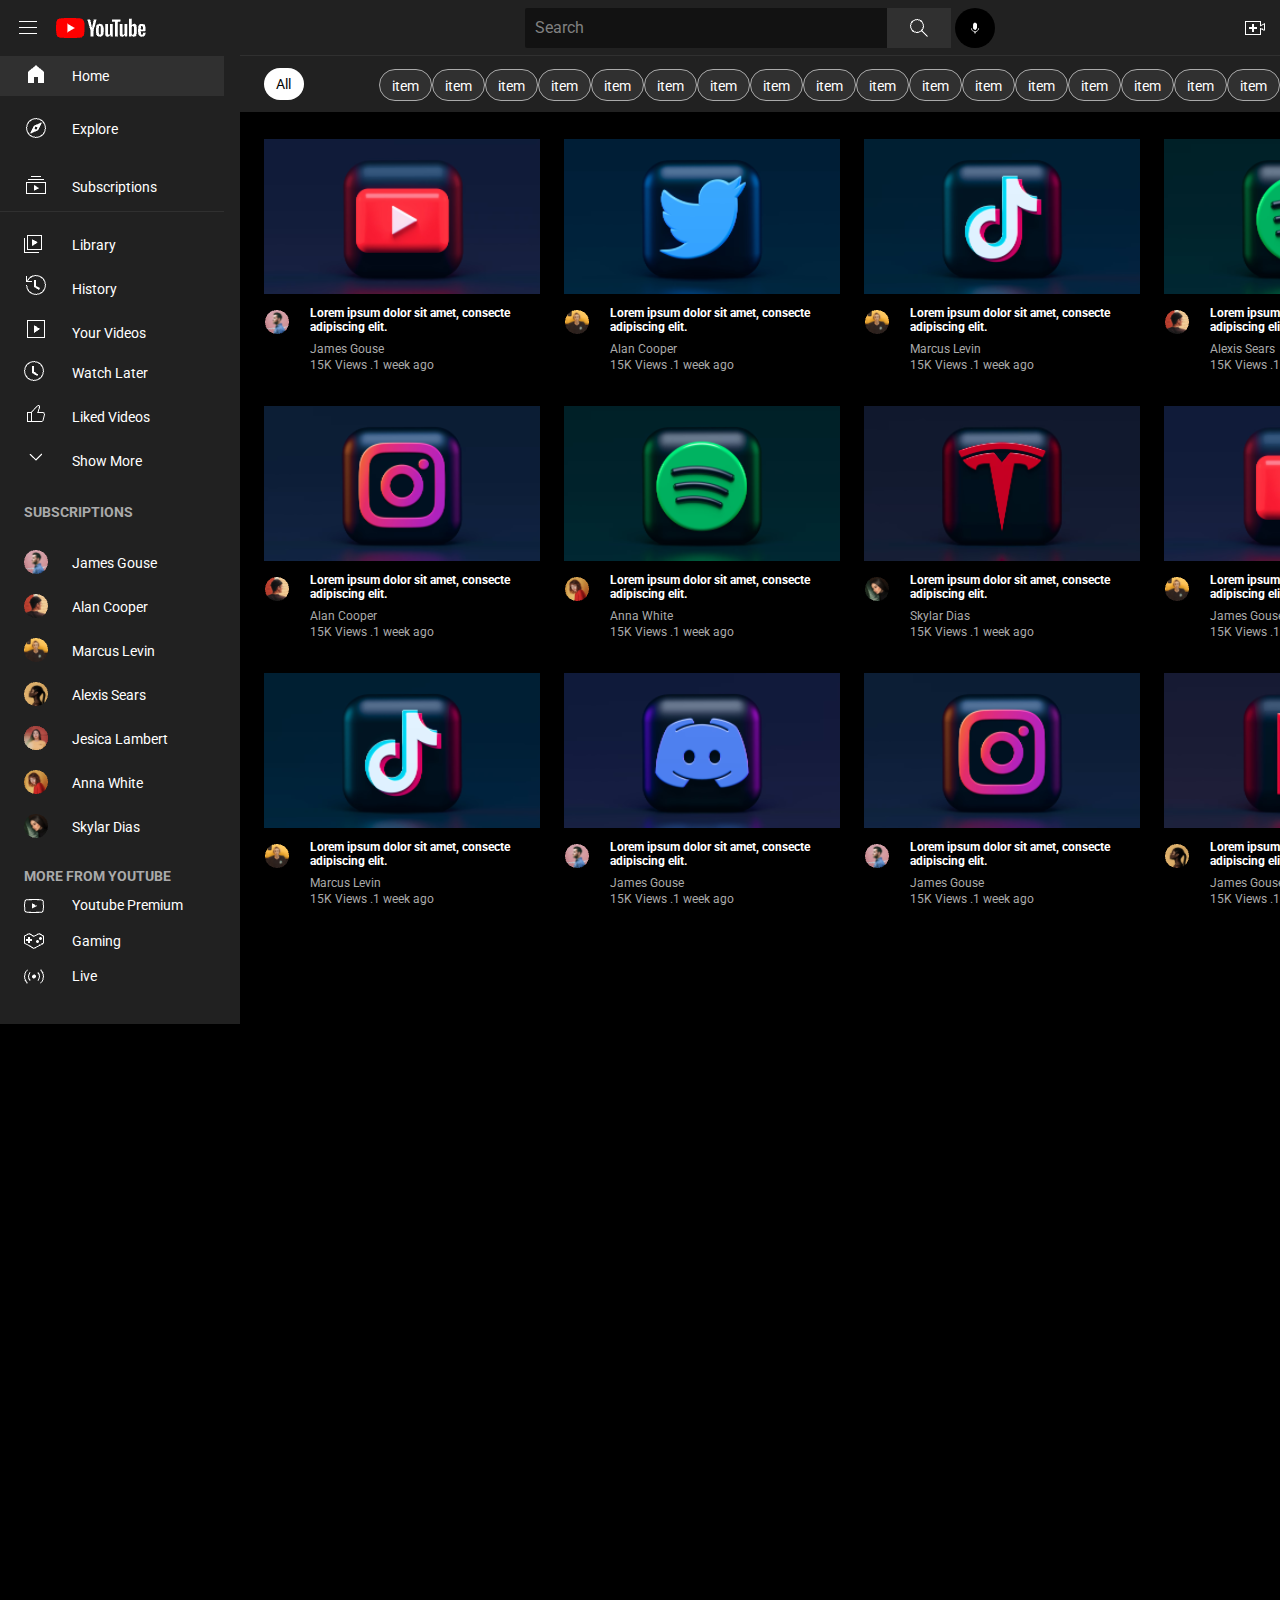
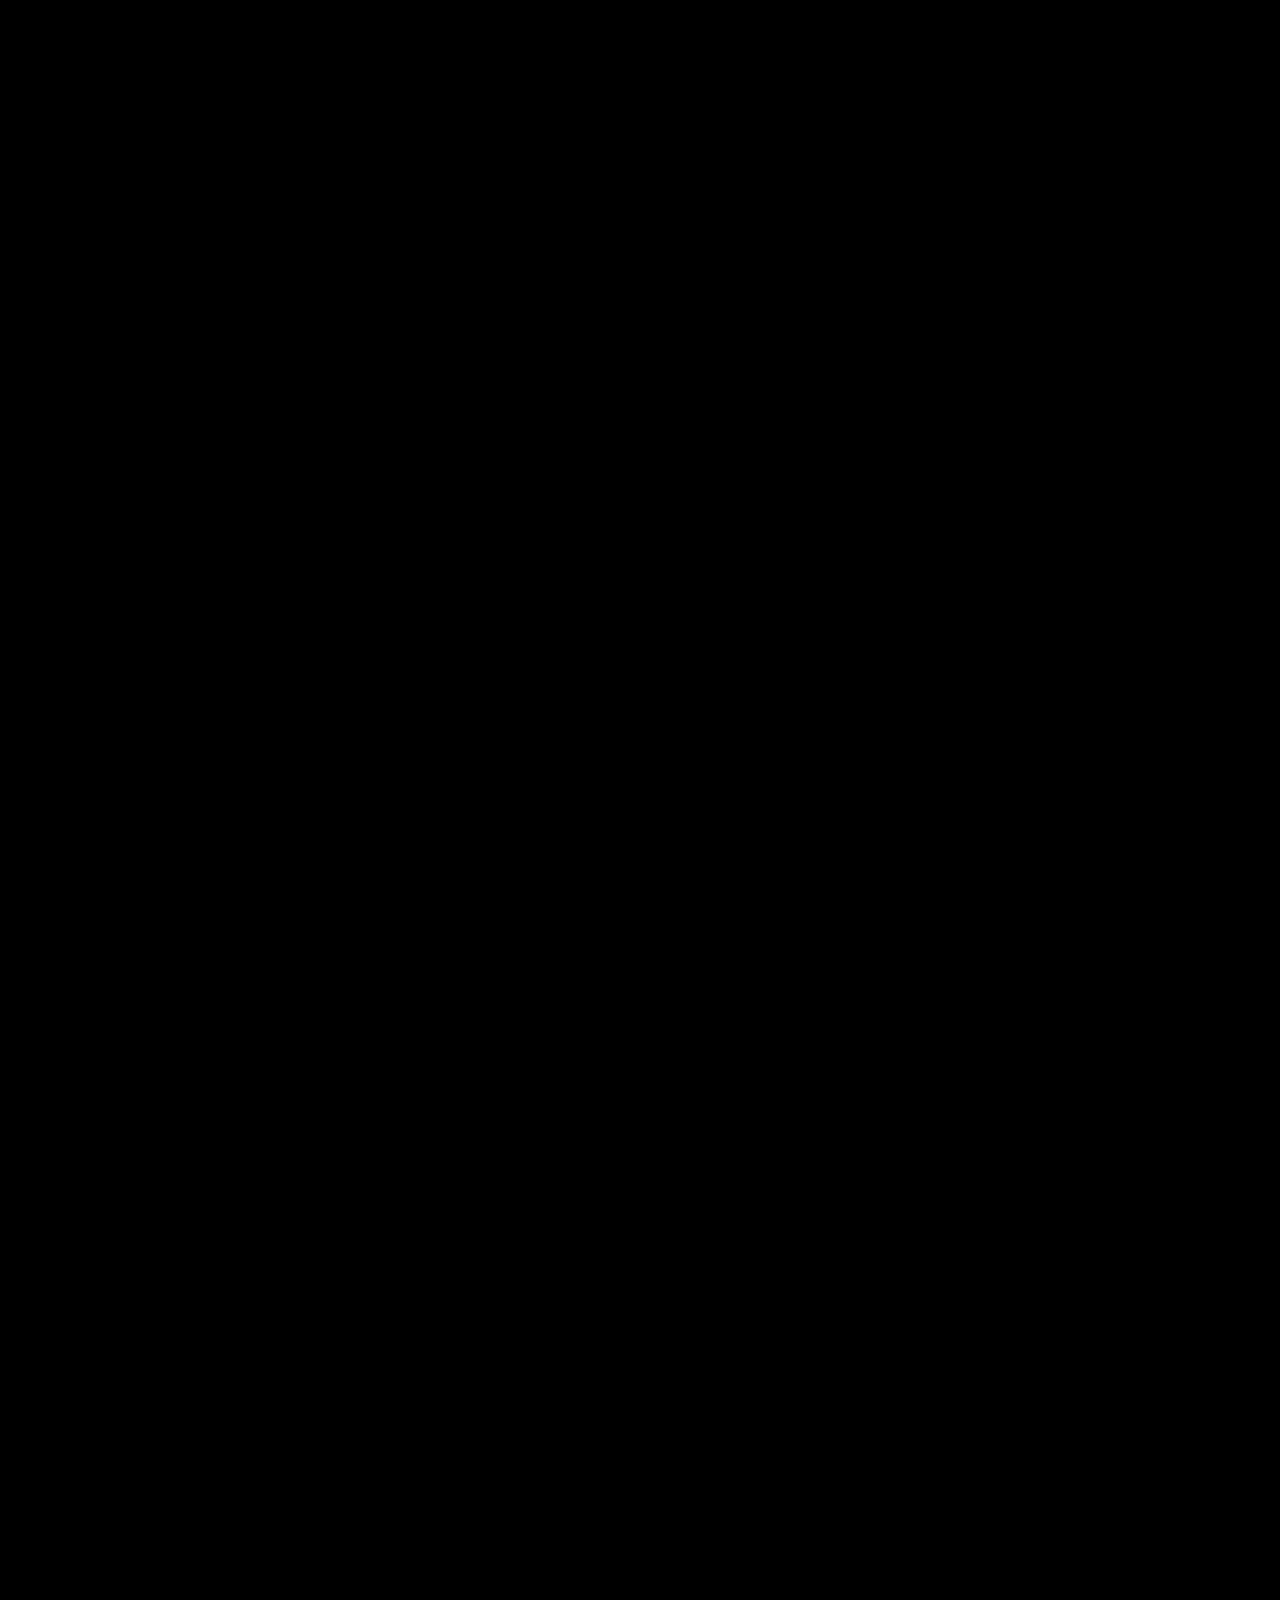
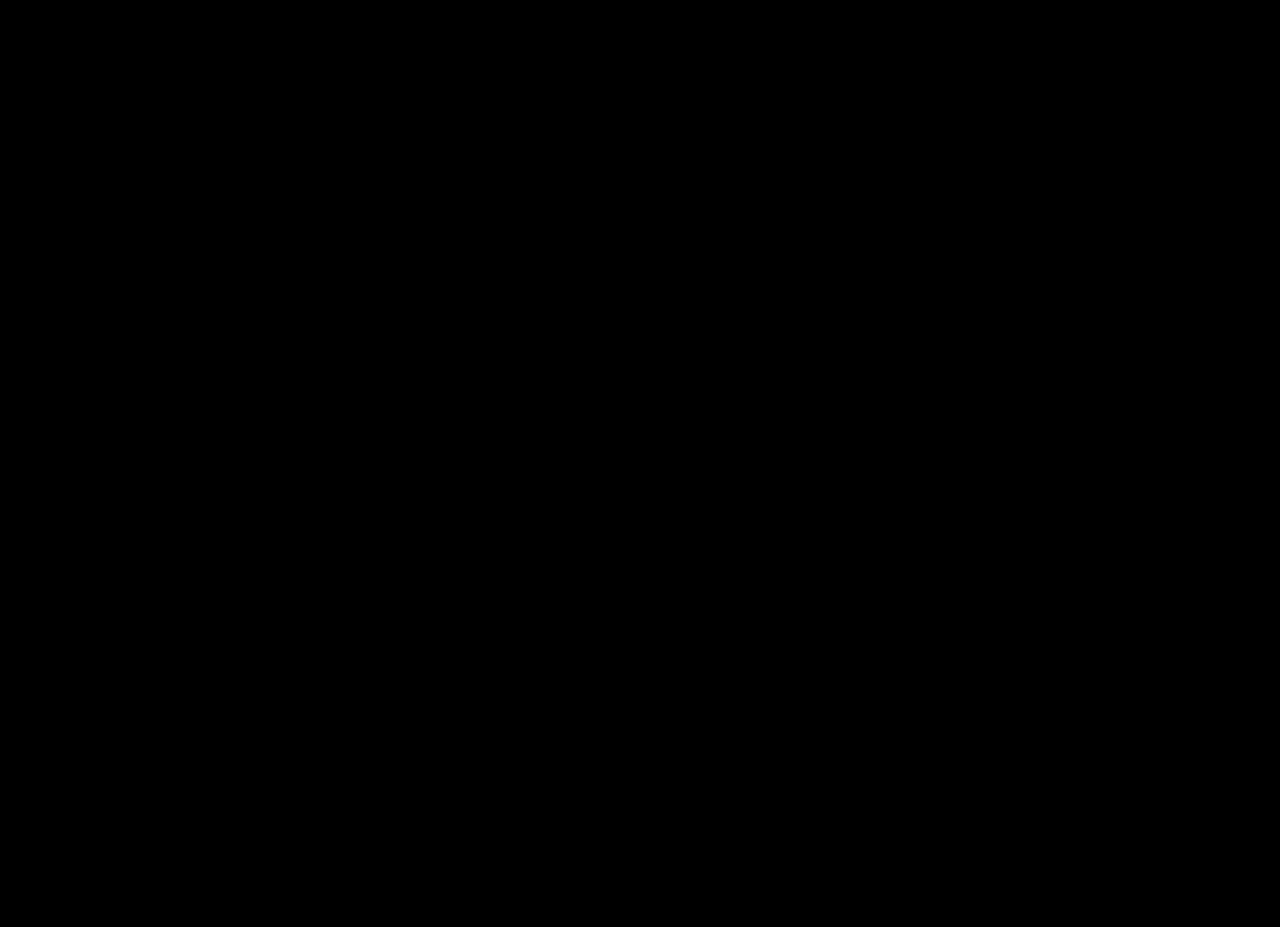
<file: проект в фигме 2/проект/index.html>
<!DOCTYPE html>
<html lang="en">

<head>
    <meta charset="UTF-8">
    <link rel="preconnect" href="https://fonts.googleapis.com">
    <link rel="preconnect" href="https://fonts.gstatic.com" crossorigin>
    <link
        href="https://fonts.googleapis.com/css2?family=Gelasio:ital,wght@0,400;0,500;0,600;0,700;1,400;1,500;1,600;1,700&family=Roboto:ital,wght@0,100;0,300;0,400;0,500;0,700;0,900;1,100;1,300;1,400;1,500;1,700;1,900&display=swap"
        rel="stylesheet">
    <meta name="viewport" content="width=device-width, initial-scale=1.0">
    <title>Document</title>
    <link rel="stylesheet" href="style.css">
</head>

<body>

    <div class="menu-box">
        <img src="img/hamburger.png" alt="" class="open-menu">
        <img src="img/YT white.png" alt="" class="logo-image">

        <div class="search">
            <div class="box">
                <h1 class="search-text">Search</h1>
                <!-- <img src="img/search.png" alt="" class="search-logo"> -->
                <div class="search-box"></div>

                <img src="img/Navigations_Icon.png" alt="" class="jpg">
                <img src="img/Navigations_Profile.png" alt="" class="profiles">
            </div>
        </div>
    </div>

    <div class="box-only-down">

        <!-- <div class="next">
        <img class="next-botton" src="img/next.png" alt="">
    </div> -->

        <div class="box-center"></div>

        <p class="all">All</p>
        <div class="mini-texts">
            <p class="mini-text">item</p>
            <p class="mini-text">item</p>
            <p class="mini-text">item</p>
            <p class="mini-text">item</p>
            <p class="mini-text">item</p>
            <p class="mini-text">item</p>
            <p class="mini-text">item</p>
            <p class="mini-text">item</p>
            <p class="mini-text">item</p>
            <p class="mini-text">item</p>
            <p class="mini-text">item</p>
            <p class="mini-text">item</p>
            <p class="mini-text">item</p>
            <p class="mini-text">item</p>
            <p class="mini-text">item</p>
            <p class="mini-text">item</p>
            <p class="mini-text">item</p>
        </div>
        <div class="box-only-down2"></div>
    </div>

    <div class="left-box">
        <div class="box-gray"></div>
        <img src="img/Home.png" alt="" class="home-logo">
        <h1 class="home-text">Home</h1>
    </div>

    <div class="left-box2">
        <img src="img/compass.png" alt="" class="home-logo2">
        <h1 class="home-text2">Explore</h1>
    </div>

    <div class="left-box3">
        <img src="img/list.png" alt="" class="home-logo3">
        <h1 class="home-text3">Subscriptions</h1>
    </div>

    <div class="border"></div>

    <!-- mission 2 -->

    <img src="img/library.png" alt="" class="home-logo4">
    <h1 class="home-text4">Library</h1>

    <img src="img/slide.png" alt="" class="home-logo4">
    <h1 class="home-text4">History</h1>

    <img src="img/yourv.png" alt="" class="home-logo4">
    <h1 class="home-text4">Your Videos</h1>

    <img src="img/again.png" alt="" class="home-logo4">
    <h1 class="home-text4">Watch Later</h1>

    <img src="img/like.png" alt="" class="home-logo4">
    <h1 class="home-text4">Liked Videos</h1>

    <img src="img/down.png" alt="" class="home-logo4">
    <h1 class="home-text4">Show More</h1>


    <div class="avatars">
        <h1 class="avatar-text">SUBSCRIPTIONS</h1>
        <img class="avatar-img" src="img/avatar1.png" alt="">
        <p class="avatar-small-text">James Gouse</p>

        <img class="avatar-img" src="img/avatar2.png" alt="">
        <p class="avatar-small-text">Alan Cooper</p>

        <img class="avatar-img" src="img/avatar3.png" alt="">
        <p class="avatar-small-text">Marcus Levin</p>

        <img class="avatar-img" src="img/avatar4.png" alt="">
        <p class="avatar-small-text">Alexis Sears</p>

        <img class="avatar-img" src="img/avatar5.png" alt="">
        <p class="avatar-small-text">Jesica Lambert</p>

        <img class="avatar-img" src="img/avatar6.png" alt="">
        <p class="avatar-small-text">Anna White</p>

        <img class="avatar-img" src="img/avatar7.png" alt="">
        <p class="avatar-small-text">Skylar Dias</p>
    </div>

    <!-- 2 -->

    <h1 class="avatar-text2">MORE FROM YOUTUBE</h1>
    <img class="avatar-img2" src="img/youtubePR.png" alt="">
    <p class="avatar-small-text2">Youtube Premium</p>

    <img class="avatar-img2" src="img/gaming.png" alt="">
    <p class="avatar-small-text2">Gaming</p>

    <img class="avatar-img2" src="img/live.png" alt="">
    <p class="avatar-small-text2">Live</p>


    <div class="vidio1">
            <img class="YTvd" src="img/youtubevidio.png" alt="">
            <div class="text-vidio">
            <img class="man1" src="img/avatar1.png" alt="">
            <h1 class="big-text-yt">Lorem ipsum dolor sit amet, consecte <br>
                adipiscing elit.</h1>
            <p class="small-text-yt">James Gouse</p>
            <p class="mini-text-yt">15K Views .1 week ago</p>

            <br><br><br>


            <img class="YTvd" src="img/instagrammVD.png" alt="">
            <div class="text-vidio">
            <img class="man1" src="img/avatar2.png" alt="">
            <h1 class="big-text-yt">Lorem ipsum dolor sit amet, consecte <br>
                adipiscing elit.</h1>
            <p class="small-text-yt">Alan Cooper</p>
            <p class="mini-text-yt">15K Views .1 week ago</p>

            <br><br><br>


            <img class="YTvd" src="img/tiktokVD.png" alt="">
            <div class="text-vidio">
            <img class="man1" src="img/avatar3.png" alt="">
            <h1 class="big-text-yt">Lorem ipsum dolor sit amet, consecte <br>
                adipiscing elit.</h1>
            <p class="small-text-yt">Marcus Levin</p>
            <p class="mini-text-yt">15K Views .1 week ago</p>

            <!-- 2 stroke -->

            <div class="vidio2">
            <img class="YTvd" src="img/twitterVD.png" alt="">
            <div class="text-vidio">
            <img class="man1" src="img/avatar3.png" alt="">
            <h1 class="big-text-yt">Lorem ipsum dolor sit amet, consecte <br>
                adipiscing elit.</h1>
            <p class="small-text-yt">Alan Cooper</p>
            <p class="mini-text-yt">15K Views .1 week ago</p>

            <br><br><br>

        
            <img class="YTvd" src="img/Spotify.png" alt="">
            <div class="text-vidio">
            <img class="man1" src="img/avatar6.png" alt="">
            <h1 class="big-text-yt">Lorem ipsum dolor sit amet, consecte <br>
                adipiscing elit.</h1>
            <p class="small-text-yt">Anna White</p>
            <p class="mini-text-yt">15K Views .1 week ago</p>

            <br><br><br>

 
            <img class="YTvd" src="img/discord.png" alt="">
            <div class="text-vidio">
            <img class="man1" src="img/avatar1.png" alt="">
            <h1 class="big-text-yt">Lorem ipsum dolor sit amet, consecte <br>
                adipiscing elit.</h1>
            <p class="small-text-yt">James Gouse</p>
            <p class="mini-text-yt">15K Views .1 week ago</p>

            <!-- 3 stroke -->

            <div class="vidio3">
                <img class="YTvd" src="img/tiktokVD.png" alt="">
                <div class="text-vidio">
                <img class="man1" src="img/avatar3.png" alt="">
                <h1 class="big-text-yt">Lorem ipsum dolor sit amet, consecte <br>
                    adipiscing elit.</h1>
                <p class="small-text-yt">Marcus Levin</p>
                <p class="mini-text-yt">15K Views .1 week ago</p>
    
                <br><br><br>
    
            
                <img class="YTvd" src="img/teslaVD.png" alt="">
                <div class="text-vidio">
                <img class="man1" src="img/avatar7.png" alt="">
                <h1 class="big-text-yt">Lorem ipsum dolor sit amet, consecte <br>
                    adipiscing elit.</h1>
                <p class="small-text-yt">Skylar Dias</p>
                <p class="mini-text-yt">15K Views .1 week ago</p>
    
                <br><br><br>
    
     
                <img class="YTvd" src="img/instagrammVD.png" alt="">
                <div class="text-vidio">
                <img class="man1" src="img/avatar1.png" alt="">
                <h1 class="big-text-yt">Lorem ipsum dolor sit amet, consecte <br>
                    adipiscing elit.</h1>
                <p class="small-text-yt">James Gouse</p>
                <p class="mini-text-yt">15K Views .1 week ago</p>

                <!-- 4 stroke -->

                <div class="vidio4">
                    <img class="YTvd" src="img/Spotify.png" alt="">
                    <div class="text-vidio">
                    <img class="man1" src="img/avatar2.png" alt="">
                    <h1 class="big-text-yt">Lorem ipsum dolor sit amet, consecte <br>
                        adipiscing elit.</h1>
                    <p class="small-text-yt">Alexis Sears</p>
                    <p class="mini-text-yt">15K Views .1 week ago</p>
        
                    <br><br><br>
        
                
                    <img class="YTvd" src="img/youtubevidio.png" alt="">
                    <div class="text-vidio">
                    <img class="man1" src="img/avatar3.png" alt="">
                    <h1 class="big-text-yt">Lorem ipsum dolor sit amet, consecte <br>
                        adipiscing elit.</h1>
                    <p class="small-text-yt">James Gouse</p>
                    <p class="mini-text-yt">15K Views .1 week ago</p>
        
                    <br><br><br>
        
         
                    <img class="YTvd" src="img/NetflixVD.png" alt="">
                    <div class="text-vidio">
                    <img class="man1" src="img/avatar4.png" alt="">
                    <h1 class="big-text-yt">Lorem ipsum dolor sit amet, consecte <br>
                        adipiscing elit.</h1>
                    <p class="small-text-yt">James Gouse</p>
                    <p class="mini-text-yt">15K Views .1 week ago</p>


    

    </div>


</body>

</html>
</file>
<file: проект в фигме 2/проект/style.css>
body {
    background-color: black;
}

* {
    padding: 0;
    margin: 0;
    box-sizing: border-box;
}

.menu-box {
    position: absolute;
    width: 1440px;
    height: 56px;
    left: 0;
    right: 0;
    top: 0;
    bottom: 968px;

    background: rgb(33, 33, 33);
    cursor: pointer;
}

.box-only-down {
    position: relative;
    top: 55px;
    left: 240px;
    width: 1200px;
    height: 1px;
    /* Inside Auto Layout */
    flex: none;
    order: 2;
    flex-grow: 0;
    margin: 0px 0px;

    /* border-color */
    background: rgb(48, 48, 48);
}

.box-center {
    /* Frame 10 */
    position: relative;
    top: 1px;
    width: 1200px;
    height: 56px;
    /* Inside Auto Layout */
    flex: none;
    order: 1;
    flex-grow: 1;
    margin: 0px 0px;

    /* Background-Color */
    background: rgb(33, 33, 33);
}

.all {
    /* All */
    position: relative;
    left: 24px;
    top: -53px;
    width: 16px;
    height: 16px;
    /* Автолейаут */
    display: flex;
    flex-direction: column;
    justify-content: flex-start;
    align-items: flex-start;
    padding: 8px 12px 8px 12px;


    /* Inside Auto Layout */
    flex: none;
    order: 0;
    flex-grow: 0;
    margin: 10px 0px;

    color: rgb(3, 3, 3);
    font-family: Roboto;
    font-size: 14px;
    font-weight: 400;
    line-height: 16px;
    letter-spacing: 0%;
    text-align: left;

    /* Top-Menu/Button */
    width: 40px;
    height: 32px;
    /* Автолейаут */
    display: flex;
    flex-direction: column;
    justify-content: flex-start;
    align-items: flex-start;
    padding: 8px 12px 8px 12px;


    /* Inside Auto Layout */
    flex: none;
    order: 0;
    flex-grow: 0;
    margin: 10px 0px;

    border-radius: 32px;

    background: rgb(255, 255, 255);
}

.box-only-down2 {
    /* Border */
    position: relative;
    top: -358px;
    width: 1200px;
    height: 1px;
    /* Inside Auto Layout */
    flex: none;
    order: 2;
    flex-grow: 0;
    margin: 0px 0px;

    /* border-color */
    background: rgb(48, 48, 48);
}

.mini-text {
    position: relative;
    top: -104px;
    right: 160px;
    float: right;

    color: rgb(255, 255, 255);
    font-family: Roboto;
    font-size: 14px;
    font-weight: 400;
    line-height: 16px;
    letter-spacing: 0%;
    text-align: center;

    /* Top-Menu/Button */
    width: 53px;
    height: 32px;
    /* Автолейаут */
    display: flex;
    flex-direction: column;
    justify-content: flex-start;
    align-items: flex-start;
    padding: 8px 12px 8px 12px;


    /* Inside Auto Layout */
    order: 0;
    flex-grow: 0;
    margin: 10px 0px;
    gap: 12px;

    box-sizing: border-box;
    /* Gray-Color */
    border: 0.3px solid rgb(170, 170, 170);
    border-radius: 32px;

    /* border-color */
    background: rgb(48, 48, 48);
}

.logo-image {
    position: absolute;
    width: 120px;
    height: 56px;
    left: 40px;
    right: 9px;
    top: 0;
    bottom: 0;

    display: flex;
    flex-direction: column;
    justify-content: flex-start;
    align-items: flex-start;
    padding: 18px 14px 18px 16px;
    cursor: pointer;
}

.open-menu {
    position: absolute;
    padding-top: 16px;
    padding-left: 16px;
    cursor: pointer;
}

.box {
    /* Navigations/SearchBox */
    position: absolute;
    width: 362px;
    height: 40px;
    left: 525px;
    right: 553px;
    top: 8px;
    bottom: 8px;

    border-radius: 2px 0px 0px 2px;

    background: rgb(18, 18, 18);
    cursor: pointer;
}

.search-text {
    padding-top: 10px;
    position: absolute;
    width: 50px;
    height: 19px;
    display: flex;
    flex-direction: row;
    justify-content: flex-start;
    align-items: flex-start;
    flex: none;
    order: 0;
    flex-grow: 0;
    margin: 0px 10px;
    color: grey;

    font-family: Roboto;
    font-size: 16px;
    font-weight: 400;
    line-height: 19px;
    letter-spacing: 0%;
    text-align: left;
    cursor: pointer;
}

.search-box {
    /* Navigations/SearchBox-Button */
    position: absolute;
    width: 64px;
    height: 40px;
    left: 362px;
    top: 0;
    /* Автолейаут */
    display: flex;
    flex-direction: column;
    justify-content: flex-start;
    align-items: flex-start;
    padding: 2px 7px 2px 7px;

    /* border-color */
    background: rgb(48, 48, 48);
    background-image: url(img/search.png);
    background-repeat: no-repeat;
    background-position: center;
    cursor: pointer;
}

.jpg {
    /* Navigations/Icon */
    position: absolute;
    width: 40px;
    height: 40px;
    left: 430px;
    right: 0;
    top: 0;
    bottom: 0;
    /* Автолейаут */
    display: flex;
    flex-direction: row;
    justify-content: flex-start;
    align-items: flex-start;
    padding: 8px;

    border-radius: 40px;

    background: rgb(0, 0, 0);
    cursor: pointer;
}

.profiles {
    position: relative;
    left: 710px;
    cursor: pointer;
}

.left-box {
    /* Sidebar */
    position: absolute;
    width: 240px;
    height: 968px;
    left: 0px;
    top: 56px;
    bottom: 0px;

    background: rgb(33, 33, 33);
}

.box-gray {
    position: static;
    width: 224px;
    height: 40px;
    display: flex;
    flex-direction: column;
    justify-content: flex-start;
    align-items: flex-start;
    padding: 8px 8px 8px 24px;

    flex: none;
    order: 0;
    flex-grow: 0;
    margin: 0px 0px;
    background: rgb(48, 48, 48);
}

.home-logo {
    position: relative;
    width: 16px;
    height: 18px;
    left: 28px;
    right: -25%;
    bottom: 31px;
    cursor: pointer;
}

.home-text {
    position: relative;
    bottom: 50px;
    left: 72px;
    color: rgb(255, 255, 255);
    font-family: Roboto;
    font-size: 14px;
    font-weight: 400;
    line-height: 16px;
    letter-spacing: 0%;
    text-align: left;
    cursor: pointer;
}

.home-logo2 {
    /* Vector */
    position: absolute;
    width: 20px;
    height: 20px;
    left: 10%;
    right: -10%;
    top: 118px;
    left: 26px;
    cursor: pointer;
}

.home-text2 {
    position: relative;
    top: 120px;
    left: 72px;
    color: rgb(255, 255, 255);
    font-family: Roboto;
    font-size: 14px;
    font-weight: 400;
    line-height: 16px;
    letter-spacing: 0%;
    text-align: left;
    cursor: pointer;
}

.home-logo3 {
    position: relative;
    top: 159px;
    left: 26px;
    cursor: pointer;
}

.home-text3 {
    position: relative;
    top: 140px;
    left: 72px;

    color: rgb(255, 255, 255);
    font-family: Roboto;
    font-size: 14px;
    font-weight: 400;
    line-height: 16px;
    letter-spacing: 0%;
    text-align: left;
    cursor: pointer;
}

.border {
    position: static;
    width: 224px;
    height: 1px;
    flex: none;
    order: 0;
    flex-grow: 0;
    margin: 12px 0px;

    position: relative;
    top: 144px;
    background: rgb(48, 48, 48);
    cursor: pointer;
}

.home-logo4 {
    position: relative;
    top: 155px;
    left: 24px;
    cursor: pointer;
}

.home-text4 {
    position: relative;
    top: 135px;
    left: 72px;

    color: rgb(255, 255, 255);
    font-family: Roboto;
    font-size: 14px;
    font-weight: 400;
    line-height: 16px;
    letter-spacing: 0%;
    text-align: left;
    cursor: pointer;
}

.avatar-text {
    position: relative;
    top: 170px;
    left: 24px;

    color: rgb(170, 170, 170);
    font-family: Roboto;
    font-size: 14px;
    font-weight: 700;
    line-height: 16px;
    letter-spacing: 0%;
    text-align: left;
    cursor: pointer;
}

.avatar-img {
    position: relative;
    top: 200px;
    left: 24px;
    cursor: pointer;
}

.avatar-small-text {
    position: relative;
    top: 177px;
    left: 72px;

    color: rgb(255, 255, 255);
    font-family: Roboto;
    font-size: 14px;
    font-weight: 400;
    line-height: 16px;
    letter-spacing: 0%;
    text-align: left;
    cursor: pointer;
}

/* 2 */

.avatar-img2 {
    position: relative;
    top: 225px;
    left: 24px;
    cursor: pointer;
}

.avatar-text2 {
    position: relative;
    top: 210px;
    left: 24px;

    color: rgb(170, 170, 170);
    font-family: Roboto;
    font-size: 14px;
    font-weight: 700;
    line-height: 16px;
    letter-spacing: 0%;
    text-align: left;
    cursor: pointer;
}

.avatar-small-text2 {
    position: relative;
    top: 205px;
    left: 72px;

    color: rgb(255, 255, 255);
    font-family: Roboto;
    font-size: 14px;
    font-weight: 400;
    line-height: 16px;
    letter-spacing: 0%;
    text-align: left;
    cursor: pointer;
}

.YTvd {
    position: relative;
    bottom: 640px;
    left: 264px;
    transition: all 0.5s ease;
}

.YTvd:hover{
    transform: scale(1.1);
}

.ultra-mini {
    color: rgb(255, 255, 255);
    font-family: Roboto;
    font-size: 10px;
    font-weight: 400;
    line-height: 12px;
    letter-spacing: 0%;
    text-align: left;

    /* VideoTime */
    position: static;
    width: 25px;
    height: 11px;
    /* Автолейаут */
    display: flex;
    flex-direction: row;
    justify-content: flex-start;
    align-items: flex-start;
    padding: 3px 4px 3px 4px;


    /* Inside Auto Layout */
    flex: none;
    order: 0;
    flex-grow: 0;
    margin: 0px 10px;
}

.man1 {
    position: relative;
    top: -598px;
    left: 265px;
}

.big-text-yt {
    position: relative;
    top: -630px;
    left: 310px;

    color: rgb(255, 255, 255);
    font-family: Roboto;
    font-size: 12px;
    font-weight: 700;
    line-height: 14px;
    letter-spacing: 0%;
    text-align: left;
}

.small-text-yt {
    position: relative;
    top: -622px;
    left: 310px;

    color: rgb(170, 170, 170);
    font-family: Roboto;
    font-size: 12px;
    font-weight: 400;
    line-height: 14px;
    letter-spacing: 0%;
}

.mini-text-yt {
    position: relative;
    top: -620px;
    left: 310px;

    color: rgb(170, 170, 170);
    font-family: Roboto;
    font-size: 12px;
    font-weight: 400;
    line-height: 14px;
    letter-spacing: 0%;
    text-align: left;
}

.closed-vidio {
    /* Thumbnail/Row/Thumbnail-Item */
    position: relative;
    width: 276px;
    height: 247px;
    left: 0;
    right: 875px;
    top: 0;
    bottom: 0;
}

.text-vidio {
    position: relative;
    bottom: 30px;
}

.vidio2 {
    cursor: pointer;
    position: relative;
    left: 300px;
    bottom: 747px;
}


.vidio3 {
    cursor: pointer;
    position: relative;
    left: 300px;
    bottom: 747px;
}

.vidio4 {
    cursor: pointer;
    position: relative;
    left: 300px;
    bottom: 747px;
}
</file>
